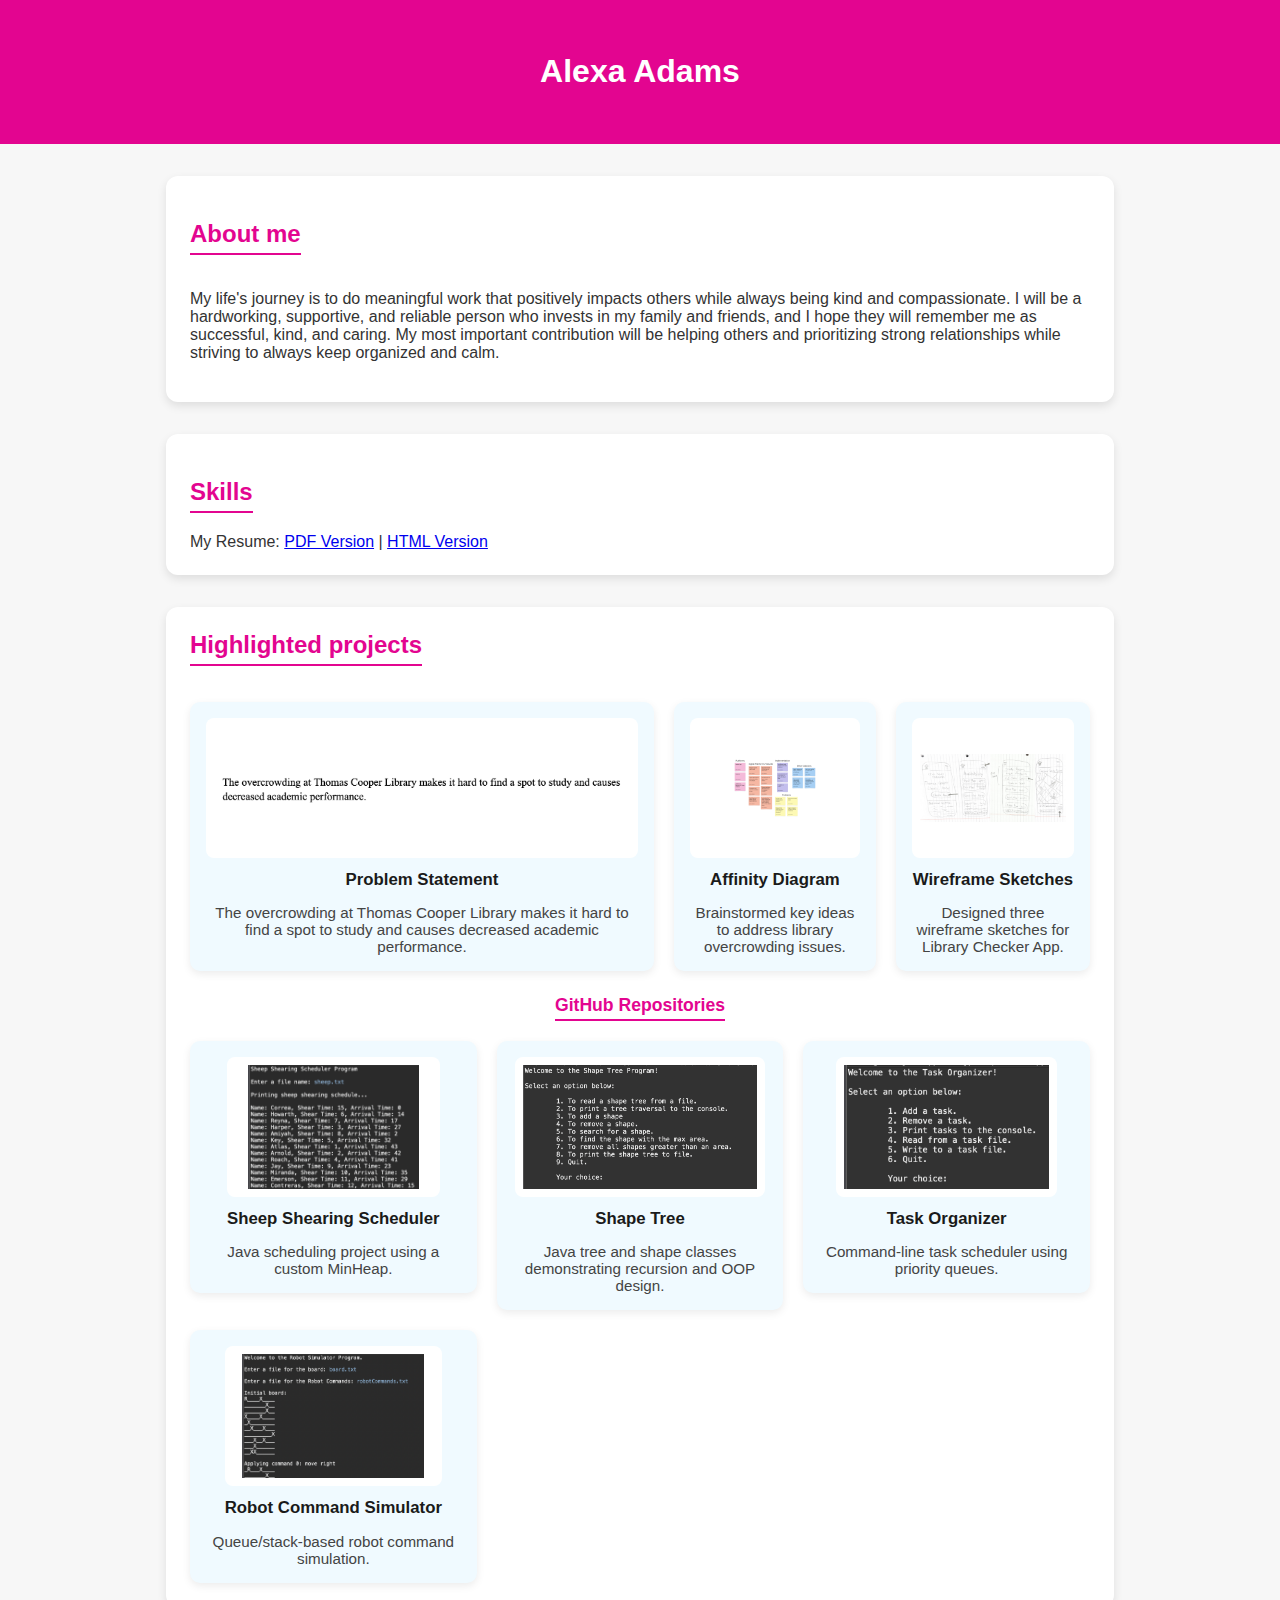
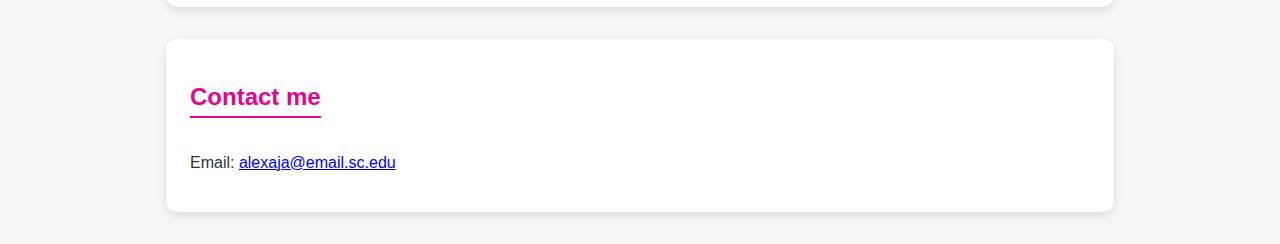
<file: index.html>
<!DOCTYPE html>
<html>
<head>
    <meta charset="UTF-8" />
    <meta name="viewport" content="width=device-width, initial-scale=1.0"/>
    <title>CSCE 190: Alexa Adams</title>
    <link rel="stylesheet" href="styles.css" />
</head>

<body>
<header>
    <h1>Alexa Adams</h1>
</header>

<main>
    <section class="about">
        <h2>About me</h2>
        <p>My life's journey is to do meaningful work that positively
            impacts others while always being kind and compassionate. I will be
            a hardworking, supportive, and reliable person who invests in my
            family and friends, and I hope they will remember me as successful,
            kind, and caring. My most important contribution will be helping
            others and prioritizing strong relationships while striving to
            always keep organized and calm.</p>
    </section>

    <section class="skills">
        <h2>Skills</h2>
        <span>
          <br/>
          My Resume: <a href="files/Resume.pdf">PDF Version</a>
          | <a href="resume.html">HTML Version</a>
        </span>
    </section>

    <section class="projects">
        <h2 class="projects-title">Highlighted projects</h2>

        <div class="highlighted-grid">
            <div class="project">
                <a href="files/Problem Statement.pdf">
                    <div class="img-wrap"><img src="images/problem.png" alt="Problem Statement" /></div>
                    <h3>Problem Statement</h3>
                </a>
                <p>The overcrowding at Thomas Cooper Library makes it hard to find a spot to
                    study and causes decreased academic performance.</p>
            </div>

            <div class="project">
                <a href="files/Affinity Diagram.pdf">
                    <div class="img-wrap"><img src="images/Affinity Diagram.png" alt="Affinity Diagram" /></div>
                    <h3>Affinity Diagram</h3>
                </a>
                <p>Brainstormed key ideas to address library overcrowding issues.</p>
            </div>

            <div class="project">
                <a href="files/Sketches.pdf">
                    <div class="img-wrap"><img src="images/sketch1.JPEG" alt="Wireframe Sketches" /></div>
                    <h3>Wireframe Sketches</h3>
                </a>
                <p>Designed three wireframe sketches for Library Checker App.</p>
            </div>
        </div>

        <h3 class="subsection-title">GitHub Repositories</h3>

        <div class="github-projects">
            <div class="project">
                <a href="https://github.com/alexaadams6778/sheep-shearing-scheduler">
                    <div class="img-wrap"><img src="images/sheepShearer.png" alt="Sheep Shearing Scheduler" /></div>
                    <h4>Sheep Shearing Scheduler</h4>
                </a>
                <p>Java scheduling project using a custom MinHeap.</p>
            </div>

            <div class="project">
                <a href="https://github.com/alexaadams6778/shape-tree">
                    <div class="img-wrap"><img src="images/shapeTree.png" alt="Shape Tree" /></div>
                    <h4>Shape Tree</h4>
                </a>
                <p>Java tree and shape classes demonstrating recursion and OOP design.</p>
            </div>

            <div class="project">
                <a href="https://github.com/alexaadams6778/task-organizer">
                    <div class="img-wrap"><img src="images/taskOrganizer.png" alt="Task Organizer" /></div>
                    <h4>Task Organizer</h4>
                </a>
                <p>Command-line task scheduler using priority queues.</p>
            </div>

            <div class="project">
                <a href="https://github.com/alexaadams6778/robot-command-simulator">
                    <div class="img-wrap"><img src="images/robotCommand.png" alt="Robot Command Simulator" /></div>
                    <h4>Robot Command Simulator</h4>
                </a>
                <p>Queue/stack-based robot command simulation.</p>
            </div>
        </div>
    </section>

    <section class="contact">
        <h2>Contact me</h2>
        <p>Email: <a href="mailto:alexaja@email.sc.edu">alexaja@email.sc.edu</a></p>
    </section>
</main>
</body>
</html>
</file>
<file: styles.css>
body {
    background-color: #f7f7f7;
    color: #333;
    font-family: "Poppins", "Helvetica", sans-serif;
    margin: 0;
    padding: 0;
}
header {
    background-color: #E30590;
    color: white;
    text-align: center;
    padding: 2rem 1rem;
}
section {
    max-width: 900px;
    margin: 2rem auto;
    padding: 1.5rem;
    background: white;
    border-radius: 12px;
    box-shadow: 0 4px 10px rgba(0, 0, 0, 0.1);
}
h2 {
    color: #E30590;
    border-bottom: 2px solid #E30590;
    display: inline-block;
    padding-bottom: 0.3rem;
}
.projects-title {
    color: #E30590;
    margin: 0 0 1.25rem 0;
    display: inline-block;
    padding-bottom: 0.3rem;
    border-bottom: 2px solid #E30590;
    width: auto;
}
.highlighted-grid {
    display: flex;
    gap: 20px;
    justify-content: center;
    align-items: flex-start;
    margin-top: 1rem;
    flex-wrap: nowrap;
}
.github-projects {
    display: grid;
    grid-template-columns: repeat(auto-fit, minmax(220px, 1fr));
    gap: 20px;
    margin-top: 1.25rem;
    align-items: start;
    width: 100%;
    box-sizing: border-box;
}
.project {
    background: #f0faff;
    border-radius: 10px;
    box-shadow: 0 3px 8px rgba(0, 0, 0, 0.08);
    text-align: center;
    padding: 1rem;
    transition: transform 0.2s ease, box-shadow 0.2s ease;
    display: flex;
    flex-direction: column;
    align-items: center;
    min-width: 0;
    box-sizing: border-box;
}
.project:hover {
    transform: translateY(-5px);
    box-shadow: 0 6px 15px rgba(0, 0, 0, 0.15);
}
.img-wrap {
    width: 100%;
    height: 140px;
    display: flex;
    align-items: center;
    justify-content: center;
    overflow: hidden;
    background: #fff;
    border-radius: 8px;
    margin-bottom: 0.75rem;
    box-sizing: border-box;
    padding: 8px;
}
.img-wrap img {
    max-width: 100%;
    max-height: 100%;
    height: auto;
    width: auto;
    object-fit: contain;
    display: block;
}
.project h3,
.project h4 {
    margin: 0.4rem 0;
    color: #1a1a1a;
    font-size: 1.05rem;
    line-height: 1.2;
    word-break: break-word;
    text-align: center;
}
.project p {
    margin-top: 0.5rem;
    font-size: 0.95rem;
    color: #444;
    margin-bottom: 0;
    word-break: break-word;
}
.project a {
    color: inherit;
    text-decoration: none;
    display: block;
}
.subsection-title {
    display: block;
    text-align: center;
    color: #E30590;
    font-size: 1.1rem;
    margin-top: 1.5rem;
    margin-bottom: 0.5rem;
    padding-bottom: 0.15rem;
    border-bottom: 2px solid #E30590;
    width: max-content;
    margin-left: auto;
    margin-right: auto;
}
@media (max-width: 1000px) {
    .highlighted-grid {
        gap: 16px;
    }
    .img-wrap {
        height: 130px;
    }
}
@media (max-width: 780px) {
    .highlighted-grid {
        flex-wrap: wrap;
        justify-content: center;
    }
    .github-projects {
        grid-template-columns: repeat(auto-fit, minmax(200px, 1fr));
    }
    section {
        margin: 1rem;
        padding: 1rem;
    }
    .img-wrap {
        height: 120px;
    }
}
@media (max-width: 480px) {
    h2, .projects-title {
        font-size: 1.05rem;
    }
    .subsec
</file>
